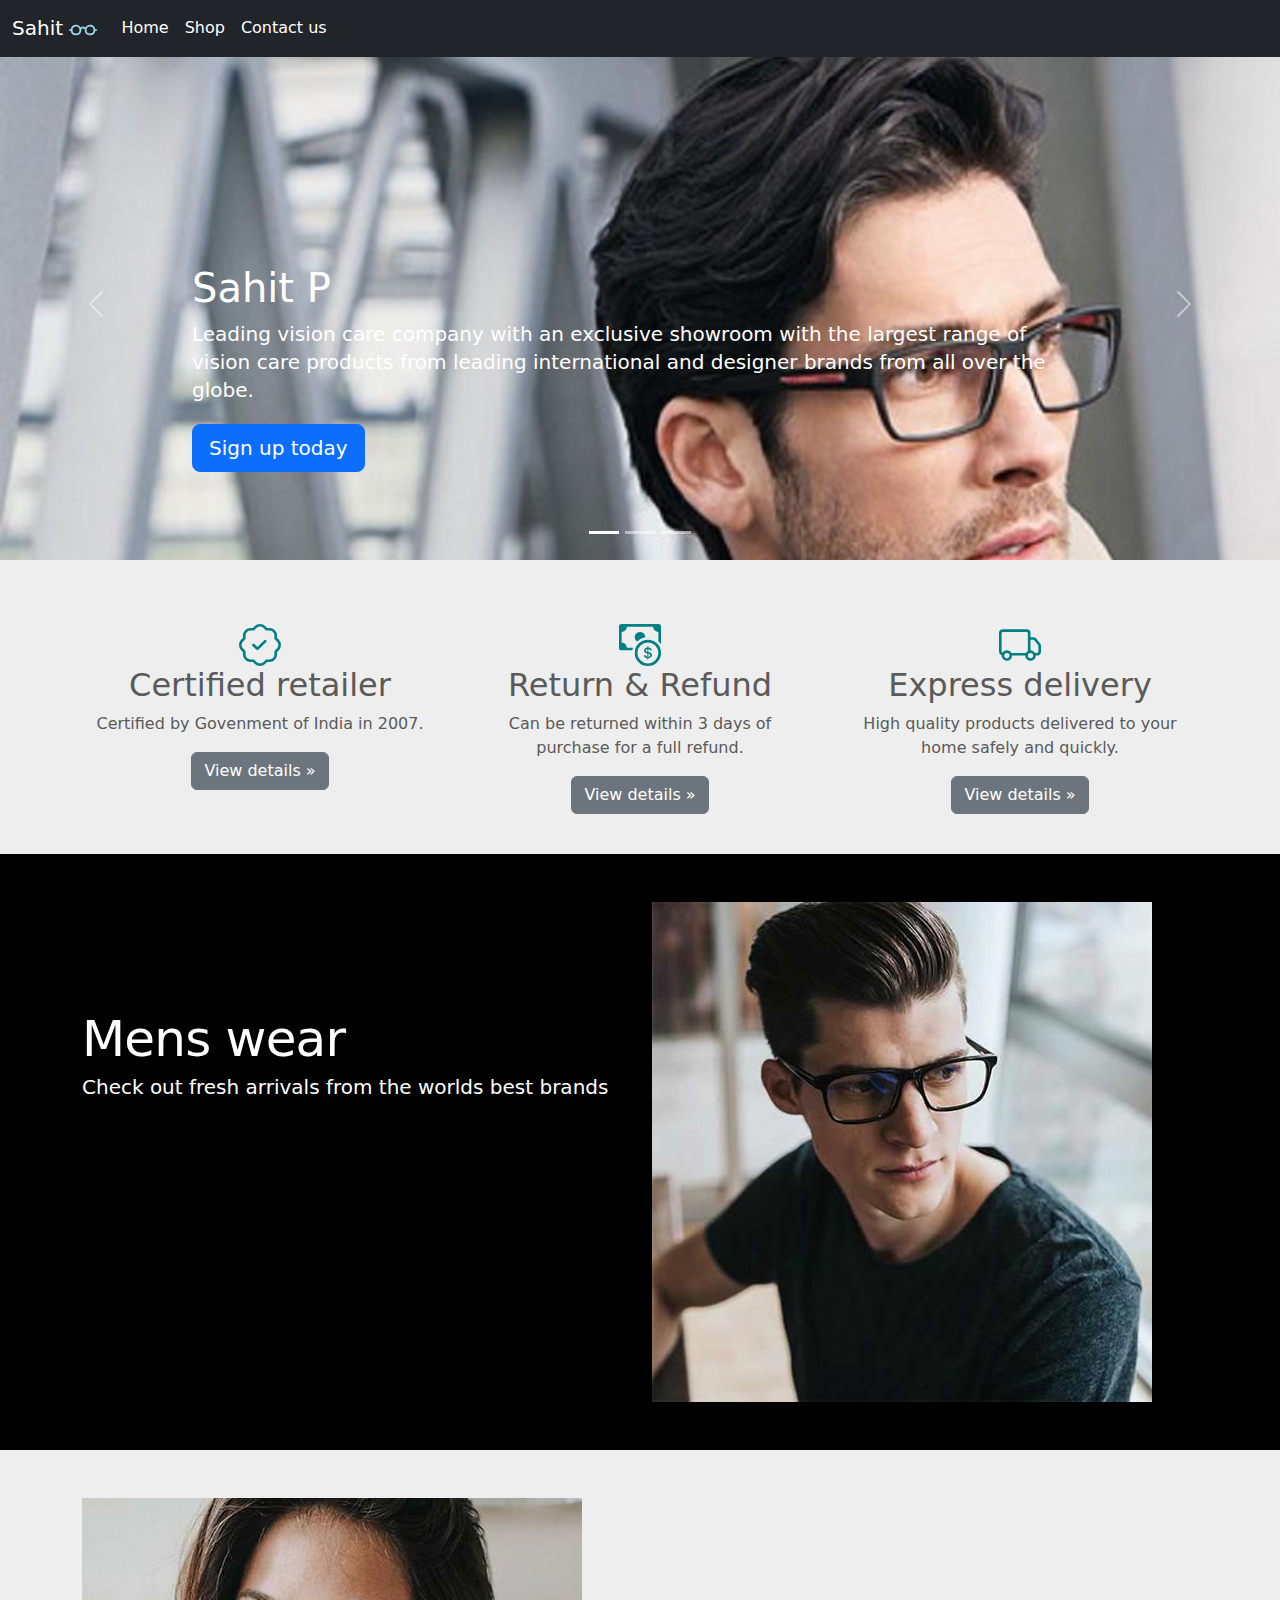
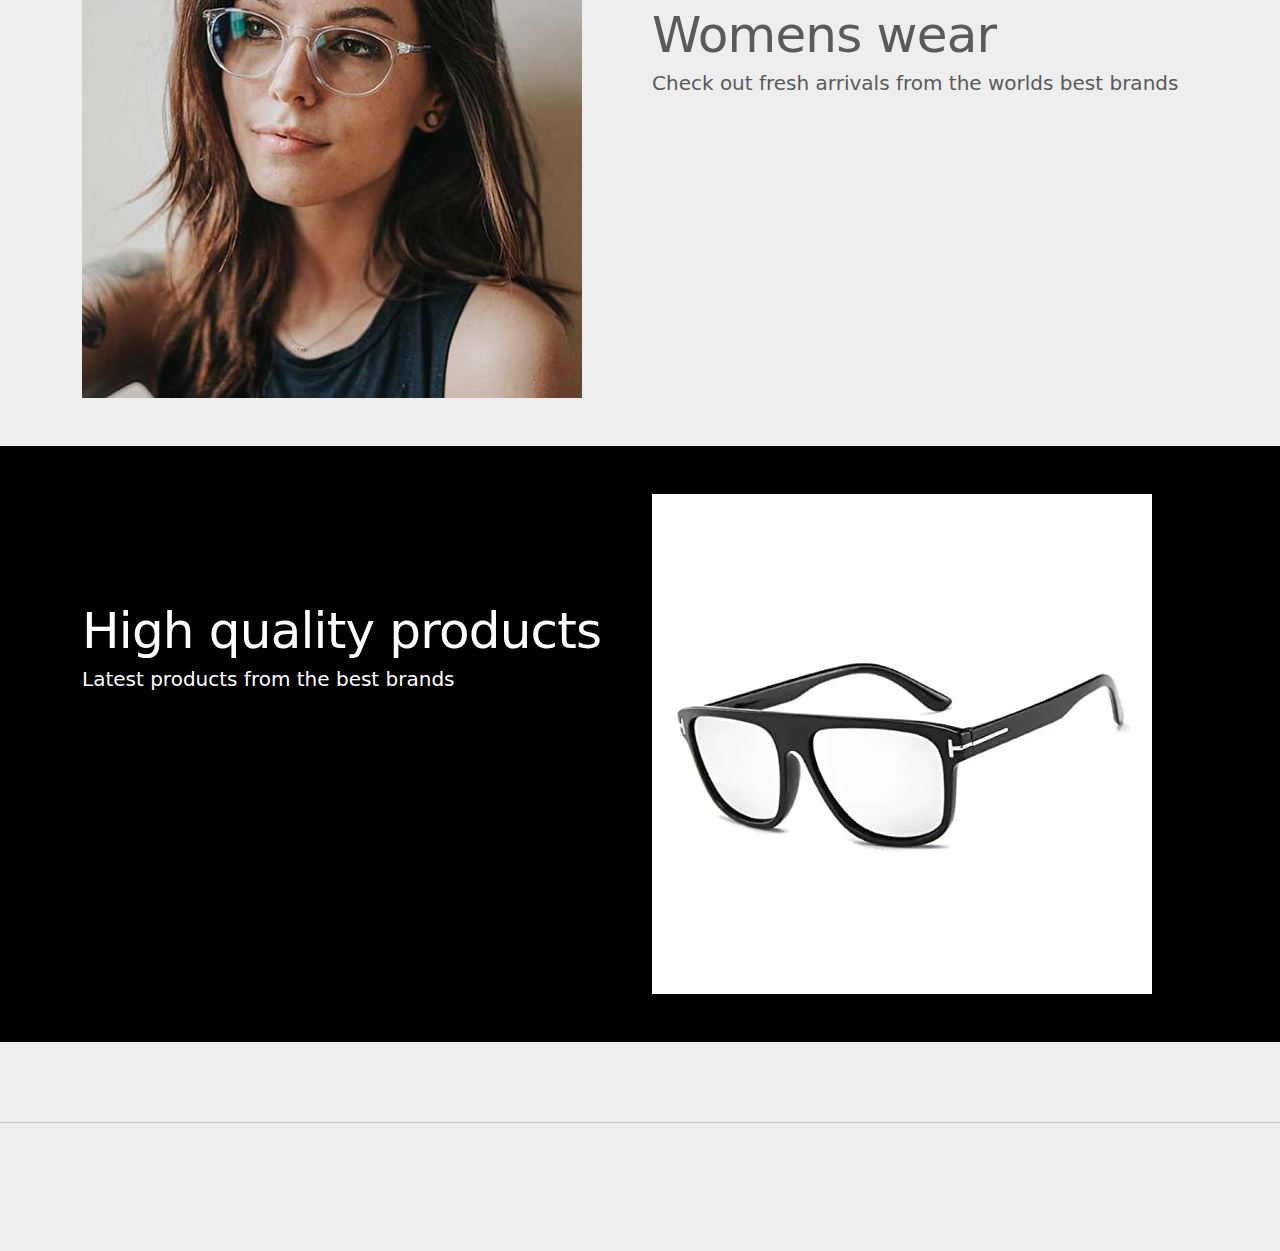
<file: index.html>
<!doctype html>
<html lang="en">
  <head>
    <meta charset="utf-8">
    <meta name="viewport" content="width=device-width, initial-scale=1">

    <title>Eyewear store</title> 

    <link href="css/bootstrap.min.css" rel="stylesheet">
 
    <!-- Custom styles for this template -->
    <link href="css/style.css" rel="stylesheet">
  </head>
  <body>
    
<header>
  <nav class="navbar navbar-expand-md navbar-dark fixed-top bg-dark">
    <div class="container-fluid">
      <a class="navbar-brand" href="#">Sahit <svg class = "iconColor" xmlns="http://www.w3.org/2000/svg" width="28" height="28" fill="currentColor" class="bi bi-eyeglasses" viewBox="0 0 16 16">
  <path d="M4 6a2 2 0 1 1 0 4 2 2 0 0 1 0-4zm2.625.547a3 3 0 0 0-5.584.953H.5a.5.5 0 0 0 0 1h.541A3 3 0 0 0 7 8a1 1 0 0 1 2 0 3 3 0 0 0 5.959.5h.541a.5.5 0 0 0 0-1h-.541a3 3 0 0 0-5.584-.953A1.993 1.993 0 0 0 8 6c-.532 0-1.016.208-1.375.547zM14 8a2 2 0 1 1-4 0 2 2 0 0 1 4 0z"/>
</svg></a>
      <button class="navbar-toggler" type="button" data-bs-toggle="collapse" data-bs-target="#navbarCollapse" aria-controls="navbarCollapse" aria-expanded="false" aria-label="Toggle navigation">
        <span class="navbar-toggler-icon"></span>
      </button>
      <div class="collapse navbar-collapse" id="navbarCollapse">
        <ul class="navbar-nav me-auto mb-2 mb-md-0">
          <li class="nav-item" active>
            <a class="nav-link active" aria-current="index.html" href="#">Home</a>
          </li>
          <li class="nav-item">
            <a class="nav-link active" href="shop.html">Shop</a>
          </li>
          <li class="nav-item">
            <a class="nav-link active" href="contact.html">Contact us</a>
          </li>
        </ul>
      </div>
    </div>
  </nav>
</header>

<main>

  <div id="myCarousel" class="carousel slide" data-bs-ride="carousel">
    <div class="carousel-indicators">
      <button type="button" data-bs-target="#myCarousel" data-bs-slide-to="0" class="active" aria-current="true" aria-label="Slide 1"></button>
      <button type="button" data-bs-target="#myCarousel" data-bs-slide-to="1" aria-label="Slide 2"></button>
      <button type="button" data-bs-target="#myCarousel" data-bs-slide-to="2" aria-label="Slide 3"></button>
    </div>
    <div class="carousel-inner">
      <div class="carousel-item active">
        <img src = "images/14001.jpg" class="img-fluid">

        <div class="container">
          <div class="carousel-caption text-start">
            <h1>Sahit P</h1>
            <p>Leading vision care company with an exclusive showroom with the largest range of vision care products from leading international and designer brands from all over the globe.</p>
            <p><a class="btn btn-lg btn-primary" href="#" data-bs-toggle="modal" data-bs-target="#signUpModal">Sign up today</a></p>
          </div>
        </div>
      </div>
      <div class="carousel-item">
        <img src = "images/14002.jpg" class="img-fluid">

        <div class="container">
          <div class="carousel-caption">
            <h1>Mission</h1>
            <p>Functions with the innovative state of-an-art equipped clinic with well qualified professionals, which helps people to see the best, feel the best and look the best.</p>
            <p><a class="btn btn-lg btn-primary" href="#">Learn more</a></p>
          </div>
        </div>
      </div>
      <div class="carousel-item">
        <img src = "images/14003.jpg" class="img-fluid">

        <div class="container">
          <div class="carousel-caption text-end">
            <h1>Vision</h1>
            <p>To be the No #1 professional vision care company providing the best of vision care and vision care products all under one roof.</p>
            <p><a class="btn btn-lg btn-primary" href="#">Browse gallery</a></p>
          </div>
        </div>
      </div>
    </div>
    <button class="carousel-control-prev" type="button" data-bs-target="#myCarousel" data-bs-slide="prev">
      <span class="carousel-control-prev-icon" aria-hidden="true"></span>
      <span class="visually-hidden">Previous</span>
    </button>
    <button class="carousel-control-next" type="button" data-bs-target="#myCarousel" data-bs-slide="next">
      <span class="carousel-control-next-icon" aria-hidden="true"></span>
      <span class="visually-hidden">Next</span>
    </button>
  </div>


  <!-- Marketing messaging and featurettes
  ================================================== -->
  <!-- Wrap the rest of the page in another container to center all the content. -->

  <div class="container marketing">

    <!-- Three columns of text below the carousel -->
    <div class="row">
      <div class="col-lg-4">
        <svg class = "infoColor" xmlns="http://www.w3.org/2000/svg" width="42" height="42" fill="currentColor" class="bi bi-patch-check" viewBox="0 0 16 16">
  <path fill-rule="evenodd" d="M10.354 6.146a.5.5 0 0 1 0 .708l-3 3a.5.5 0 0 1-.708 0l-1.5-1.5a.5.5 0 1 1 .708-.708L7 8.793l2.646-2.647a.5.5 0 0 1 .708 0z"/>
  <path d="m10.273 2.513-.921-.944.715-.698.622.637.89-.011a2.89 2.89 0 0 1 2.924 2.924l-.01.89.636.622a2.89 2.89 0 0 1 0 4.134l-.637.622.011.89a2.89 2.89 0 0 1-2.924 2.924l-.89-.01-.622.636a2.89 2.89 0 0 1-4.134 0l-.622-.637-.89.011a2.89 2.89 0 0 1-2.924-2.924l.01-.89-.636-.622a2.89 2.89 0 0 1 0-4.134l.637-.622-.011-.89a2.89 2.89 0 0 1 2.924-2.924l.89.01.622-.636a2.89 2.89 0 0 1 4.134 0l-.715.698a1.89 1.89 0 0 0-2.704 0l-.92.944-1.32-.016a1.89 1.89 0 0 0-1.911 1.912l.016 1.318-.944.921a1.89 1.89 0 0 0 0 2.704l.944.92-.016 1.32a1.89 1.89 0 0 0 1.912 1.911l1.318-.016.921.944a1.89 1.89 0 0 0 2.704 0l.92-.944 1.32.016a1.89 1.89 0 0 0 1.911-1.912l-.016-1.318.944-.921a1.89 1.89 0 0 0 0-2.704l-.944-.92.016-1.32a1.89 1.89 0 0 0-1.912-1.911l-1.318.016z"/>
</svg>

        <h2 class="fw-normal">Certified retailer</h2>
        <p>Certified by Govenment of India in 2007.</p>
        <p><a class="btn btn-secondary" href="#">View details &raquo;</a></p>
      </div><!-- /.col-lg-4 -->
      <div class="col-lg-4">
        <svg class = "infoColor" xmlns="http://www.w3.org/2000/svg" width="42" height="42" fill="currentColor" class="bi bi-cash-coin" viewBox="0 0 16 16">
  <path fill-rule="evenodd" d="M11 15a4 4 0 1 0 0-8 4 4 0 0 0 0 8zm5-4a5 5 0 1 1-10 0 5 5 0 0 1 10 0z"/>
  <path d="M9.438 11.944c.047.596.518 1.06 1.363 1.116v.44h.375v-.443c.875-.061 1.386-.529 1.386-1.207 0-.618-.39-.936-1.09-1.1l-.296-.07v-1.2c.376.043.614.248.671.532h.658c-.047-.575-.54-1.024-1.329-1.073V8.5h-.375v.45c-.747.073-1.255.522-1.255 1.158 0 .562.378.92 1.007 1.066l.248.061v1.272c-.384-.058-.639-.27-.696-.563h-.668zm1.36-1.354c-.369-.085-.569-.26-.569-.522 0-.294.216-.514.572-.578v1.1h-.003zm.432.746c.449.104.655.272.655.569 0 .339-.257.571-.709.614v-1.195l.054.012z"/>
  <path d="M1 0a1 1 0 0 0-1 1v8a1 1 0 0 0 1 1h4.083c.058-.344.145-.678.258-1H3a2 2 0 0 0-2-2V3a2 2 0 0 0 2-2h10a2 2 0 0 0 2 2v3.528c.38.34.717.728 1 1.154V1a1 1 0 0 0-1-1H1z"/>
  <path d="M9.998 5.083 10 5a2 2 0 1 0-3.132 1.65 5.982 5.982 0 0 1 3.13-1.567z"/>
</svg>

        <h2 class="fw-normal">Return & Refund</h2>
        <p>Can be returned within 3 days of purchase for a full refund.</p>
        <p><a class="btn btn-secondary" href="#">View details &raquo;</a></p>
      </div><!-- /.col-lg-4 -->
      <div class="col-lg-4">
        <svg class = "infoColor" xmlns="http://www.w3.org/2000/svg" width="42" height="42" fill="currentColor" class="bi bi-truck" viewBox="0 0 16 16">
  <path d="M0 3.5A1.5 1.5 0 0 1 1.5 2h9A1.5 1.5 0 0 1 12 3.5V5h1.02a1.5 1.5 0 0 1 1.17.563l1.481 1.85a1.5 1.5 0 0 1 .329.938V10.5a1.5 1.5 0 0 1-1.5 1.5H14a2 2 0 1 1-4 0H5a2 2 0 1 1-3.998-.085A1.5 1.5 0 0 1 0 10.5v-7zm1.294 7.456A1.999 1.999 0 0 1 4.732 11h5.536a2.01 2.01 0 0 1 .732-.732V3.5a.5.5 0 0 0-.5-.5h-9a.5.5 0 0 0-.5.5v7a.5.5 0 0 0 .294.456zM12 10a2 2 0 0 1 1.732 1h.768a.5.5 0 0 0 .5-.5V8.35a.5.5 0 0 0-.11-.312l-1.48-1.85A.5.5 0 0 0 13.02 6H12v4zm-9 1a1 1 0 1 0 0 2 1 1 0 0 0 0-2zm9 0a1 1 0 1 0 0 2 1 1 0 0 0 0-2z"/>
</svg>

        <h2 class="fw-normal">Express delivery</h2>
        <p>High quality products delivered to your home safely and quickly.</p>
        <p><a class="btn btn-secondary" href="#">View details &raquo;</a></p>
      </div><!-- /.col-lg-4 -->
    </div><!-- /.row -->
  </div>

    <!-- START THE FEATURETTES -->

<div class = "container-fluid bgColor p-5">
  <div class = "container">

    <div class="row featurette">
      <div class="col-md-6 colorWhite">
        <h2 class="featurette-heading fw-normal lh-1">Mens wear</h2>
        <p class="lead">Check out fresh arrivals from the worlds best brands</p>
      </div>
      <div class="col-md-6">
        <img src = "images/5001.jpg" class="img-fluid">
      </div>
    </div>
  </div>
</div>

<div class = "container-fluid p-5">
  <div class = "container">

    <div class="row featurette">
      <div class="col-md-6 order-md-2">
        <h2 class="featurette-heading fw-normal lh-1">Womens wear</h2>
        <p class="lead">Check out fresh arrivals from the worlds best brands</p>
      </div>
      <div class="col-md-6">
        <img src = "images/5002.jpg" class="img-fluid">
      </div>
    </div>
  </div>
</div>

  <div class = "container-fluid p-5 bgColor">
    <div class = "container">

    <div class="row featurette">
      <div class="col-md-6 colorWhite">
        <h2 class="featurette-heading fw-normal lh-1">High quality products</h2>
        <p class="lead">Latest products from the best brands</p>
      </div>
      <div class="col-md-6">
        <img src = "images/5003.jpg" class="img-fluid">
      </div>
    </div>
  </div>
</div>

    <hr class="featurette-divider">

    <!-- /END THE FEATURETTES -->
<div class="modal fade" id="signUpModal" tabindex="-1" aria-labelledby="exampleModalLabel" aria-hidden="true">
  <div class="modal-dialog">
    <div class="modal-content">
      <div class="modal-header">
        <h5 class="modal-title" id="exampleModalLabel">Sign up Now</h5>
        <button type="button" class="btn-close" data-bs-dismiss="modal" aria-label="Close"></button>
      </div>
      <div class="modal-body">
        <form>
            <div class="mb-3">
    <label for="exampleInputEmail1" class="form-label">First Name</label>
    <input type="email" class="form-control" id="exampleInputEmail1" aria-describedby="emailHelp">

            <div class="mb-3">
    <label for="exampleInputEmail1" class="form-label">Last Name</label>
    <input type="email" class="form-control" id="exampleInputEmail1" aria-describedby="emailHelp">

  <div class="mb-3">
    <label for="exampleInputEmail1" class="form-label">Email address</label>
    <input type="email" class="form-control" id="exampleInputEmail1" aria-describedby="emailHelp">
    <div id="emailHelp" class="form-text">We'll never share your details with anyone else.</div>
  </div>
</form>
      </div>
      <div class="modal-footer">
        <button type="button" class="btn btn-secondary" data-bs-dismiss="modal">Close</button>
        <button type="button" class="btn btn-primary">Save changes</button>
      </div>
    </div>
  </div>
</div>

  <!-- FOOTER -->
  <footer class="container">
    <p class="float-end pt-4"><a href="#">Back to top</a></p>
    <p class = "pt-4">&copy; 2017–2022 Company, Inc. &middot; <a href="#">Privacy</a> &middot; <a href="#">Terms</a></p>
  </footer>
</main>
    <script src="https://code.jquery.com/jquery-3.5.1.slim.min.js" integrity="sha256-4+XzXVhsDmqanXGHaHvgh1gMQKX40OUvDEBTu8JcmNs=" crossorigin="anonymous"></script>
    <script src="js/bootstrap.min.js"></script></body>
</html>
</file>
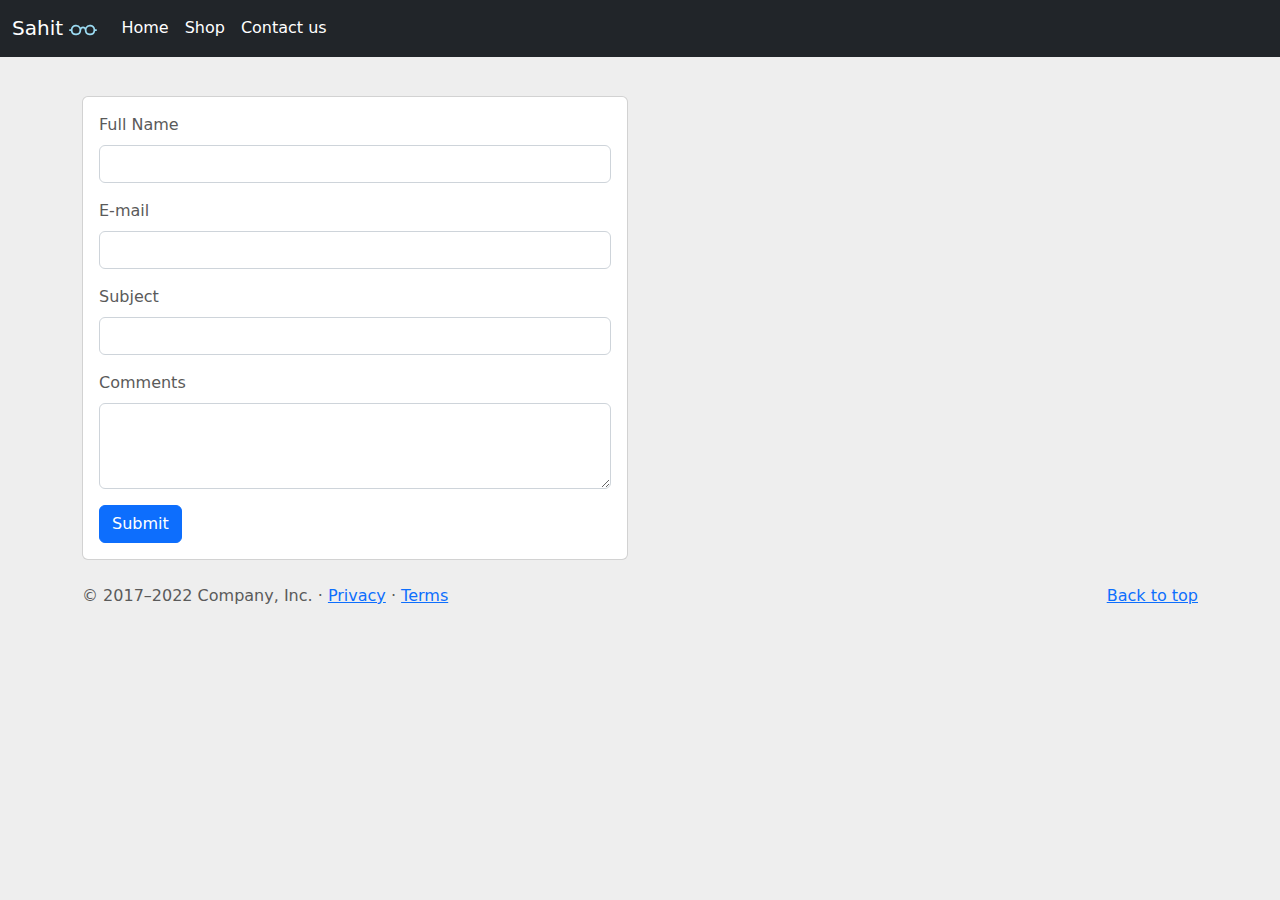
<file: contact.html>
<!doctype html>
<html lang="en">
  <head>
    <meta charset="utf-8">
    <meta name="viewport" content="width=device-width, initial-scale=1">

    <title>Eyewear store</title> 

    <link href="css/bootstrap.min.css" rel="stylesheet">
 
    <!-- Custom styles for this template -->
    <link href="css/style.css" rel="stylesheet">
  </head>
  <body>
    
<header>
  <nav class="navbar navbar-expand-md navbar-dark fixed-top bg-dark">
    <div class="container-fluid">
      <a class="navbar-brand" href="#">Sahit <svg class = "iconColor" xmlns="http://www.w3.org/2000/svg" width="28" height="28" fill="currentColor" class="bi bi-eyeglasses" viewBox="0 0 16 16">
  <path d="M4 6a2 2 0 1 1 0 4 2 2 0 0 1 0-4zm2.625.547a3 3 0 0 0-5.584.953H.5a.5.5 0 0 0 0 1h.541A3 3 0 0 0 7 8a1 1 0 0 1 2 0 3 3 0 0 0 5.959.5h.541a.5.5 0 0 0 0-1h-.541a3 3 0 0 0-5.584-.953A1.993 1.993 0 0 0 8 6c-.532 0-1.016.208-1.375.547zM14 8a2 2 0 1 1-4 0 2 2 0 0 1 4 0z"/>
</svg></a>
      <button class="navbar-toggler" type="button" data-bs-toggle="collapse" data-bs-target="#navbarCollapse" aria-controls="navbarCollapse" aria-expanded="false" aria-label="Toggle navigation">
        <span class="navbar-toggler-icon"></span>
      </button>
      <div class="collapse navbar-collapse" id="navbarCollapse">
        <ul class="navbar-nav me-auto mb-2 mb-md-0">
          <li class="nav-item">
            <a class="nav-link active" aria-current="index.html" href="index.html">Home</a>
          </li>
          <li class="nav-item">
            <a class="nav-link active" href="shop.html">Shop</a>
          </li>
          <li class="nav-item active">
            <a class="nav-link active" href="contact.html">Contact us</a>
          </li>
        </ul>
      </div>
    </div>
  </nav>
</header>

<main>
<div class = "container mt-5">
<div class = "row">
  <div class = "col-sm-12 col-md-6">
<div class="card">
 <div class="card-body">
<form>
  <div class="mb-3">
    <label for="exampleInputEmail1" class="form-label">Full Name</label>
    <input  class="form-control" aria-describedby="emailHelp">
  </div>
  <div class="mb-3">
    <label for="exampleInputEmail1" class="form-label">E-mail</label>
    <input type="email" class="form-control" aria-describedby="emailHelp">
  </div>
    <div class="mb-3">
    <label for="exampleInputPassword1" class="form-label">Subject</label>
    <input class="form-control">
  </div>
  <div class="mb-3">
  <label for="exampleFormControlTextarea1" class="form-label">Comments</label>
  <textarea class="form-control" id="exampleFormControlTextarea1" rows="3"></textarea>
</div>
  <button type="submit" class="btn btn-primary">Submit</button>
</form>
</div>
</div>
</div>
<div class = "col-sm-12 col-md-6">
  <div class = "map-responsive">
<iframe src="https://www.google.com/maps/embed?pb=!1m18!1m12!1m3!1d31113.339839380216!2d80.20725852167094!3d12.896950051143376!2m3!1f0!2f0!3f0!3m2!1i1024!2i768!4f13.1!3m3!1m2!1s0x3a525b79de7f381b%3A0xffbb2dd48afe3f1b!2sSholinganallur%2C%20Chennai%2C%20Tamil%20Nadu!5e0!3m2!1sen!2sin!4v1656907364902!5m2!1sen!2sin" width="600" height="450" style="border:0;" allowfullscreen="" loading="lazy" referrerpolicy="no-referrer-when-downgrade"></iframe>
</div>
</div>
</div>
</div>
</main>

  <!-- FOOTER -->
  <footer class="container">
    <p class="float-end pt-4"><a href="#">Back to top</a></p>
    <p class = "pt-4">&copy; 2017–2022 Company, Inc. &middot; <a href="#">Privacy</a> &middot; <a href="#">Terms</a></p>
  </footer>
</main>
    <script src="https://code.jquery.com/jquery-3.5.1.slim.min.js" integrity="sha256-4+XzXVhsDmqanXGHaHvgh1gMQKX40OUvDEBTu8JcmNs=" crossorigin="anonymous"></script>
    <script src="js/bootstrap.min.js"></script></body>
</html>
</file>
<file: css/style.css>
/* GLOBAL STYLES
-------------------------------------------------- */
/* Padding below the footer and lighter body text */

body {
  background-color: #eee;
  padding-top: 3rem;
  padding-bottom: 3rem;
  color: #5a5a5a;
}


/* CUSTOMIZE THE CAROUSEL
-------------------------------------------------- */

/* Carousel base class */
.carousel {
  margin-bottom: 4rem;
}
/* Since positioning the image, we need to help out the caption */
.carousel-caption {
  bottom: 3rem;
  z-index: 10;
}

/* Declare heights because of positioning of img element */
.carousel-item {
  height: 32rem;
}


/* MARKETING CONTENT
-------------------------------------------------- */

/* Center align the text within the three columns below the carousel */
.marketing .col-lg-4 {
  margin-bottom: 1.5rem;
  text-align: center;
}
/* rtl:begin:ignore */
.marketing .col-lg-4 p {
  margin-right: .75rem;
  margin-left: .75rem;
}
/* rtl:end:ignore */


/* Featurettes
------------------------- */

.featurette-divider {
  margin: 5rem 0; /* Space out the Bootstrap <hr> more */
}

/* Thin out the marketing headings */
/* rtl:begin:remove */
.featurette-heading {
  letter-spacing: -.05rem;
}

/* rtl:end:remove */

/* RESPONSIVE CSS
-------------------------------------------------- */

@media (min-width: 40em) {
  /* Bump up size of carousel content */
  .carousel-caption p {
    margin-bottom: 1.25rem;
    font-size: 1.25rem;
    line-height: 1.4;
  }

  .featurette-heading {
    font-size: 50px;
  }
}

@media (min-width: 62em) {
  .featurette-heading {
    margin-top: 7rem;
  }
}
.iconColor{
  color: #9BDBF2;
}
.infoColor{
  color: #008080;
}
.bgColor{
  background-color: #000;
}
.colorWhite{
  color: #fff;
}
.map-responsive{
  overflow: hidden;
  padding-bottom: 50%;
  position: relative;
  height: 0;
}
.map-responsive iframe{
  Left: 0;
  Top: 0;
  heigth: 100%;
  width: 100%;
  position: absolute;
}
</file>
